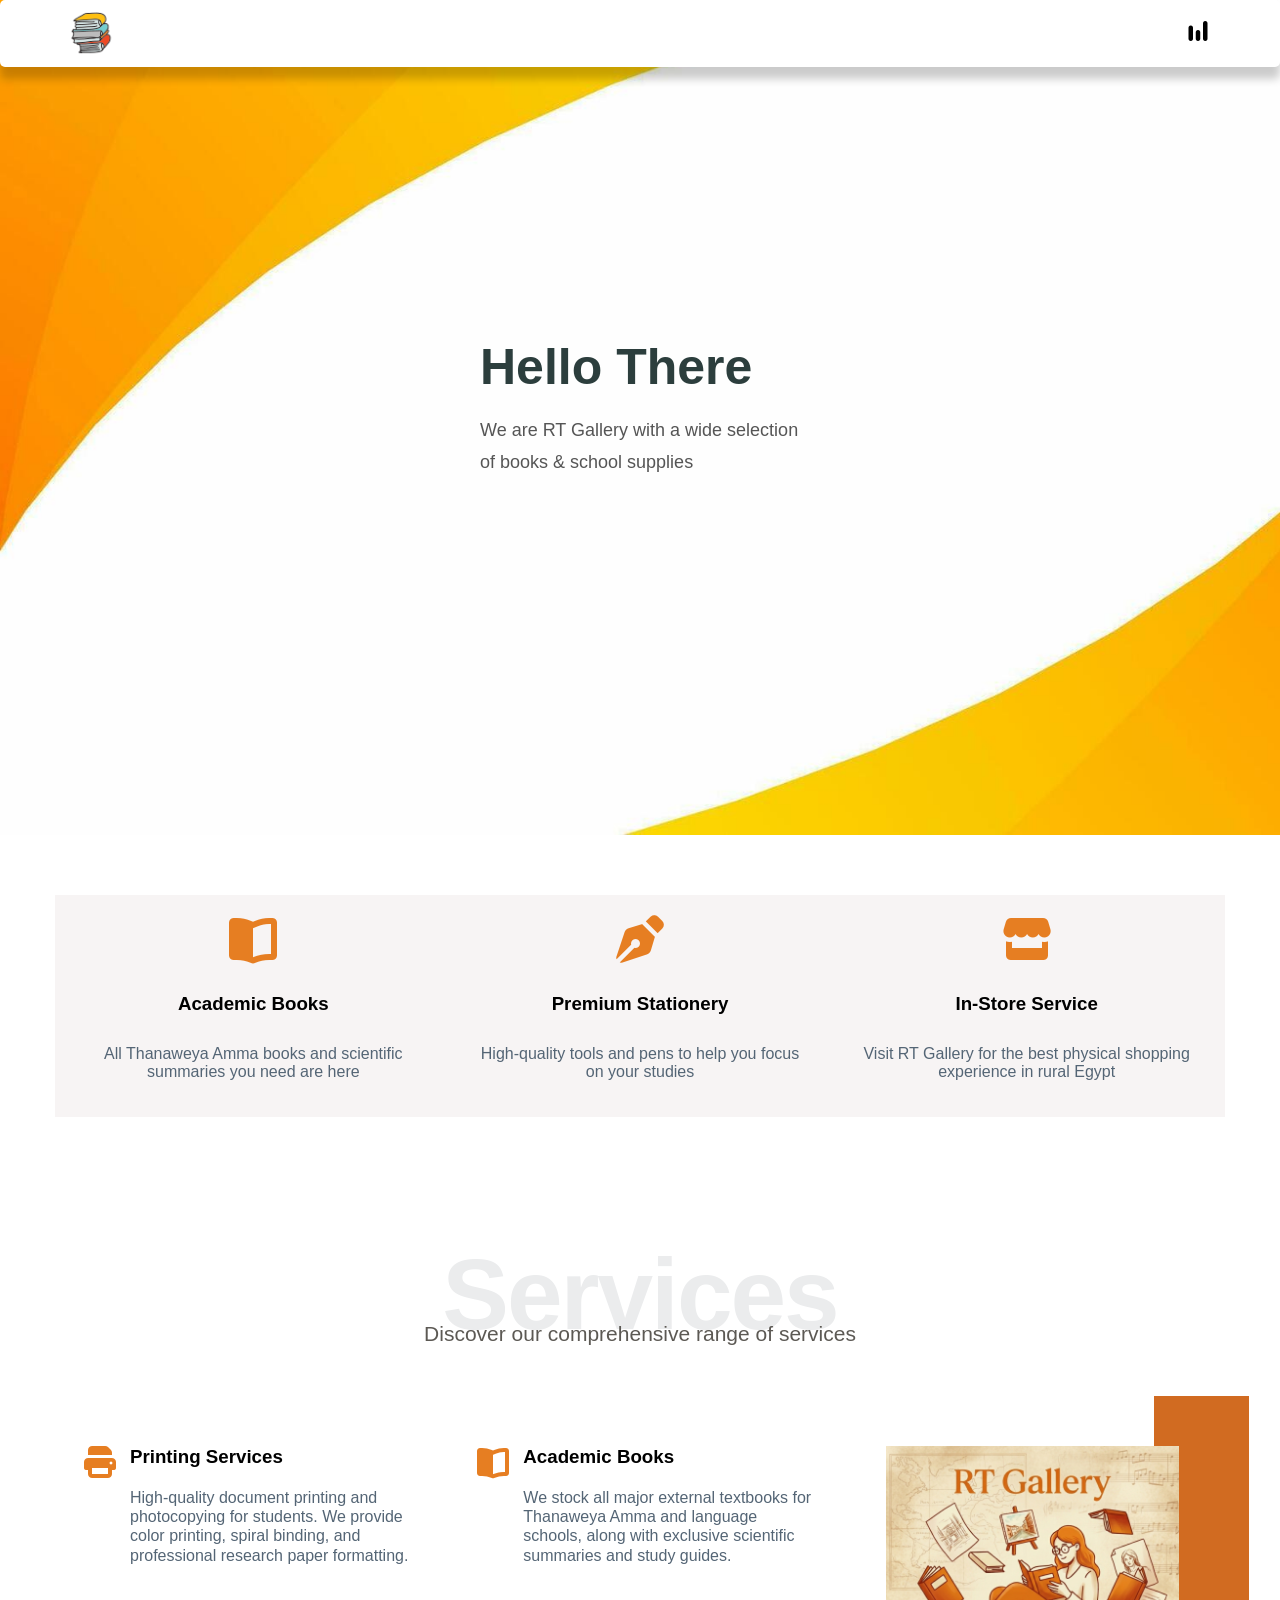
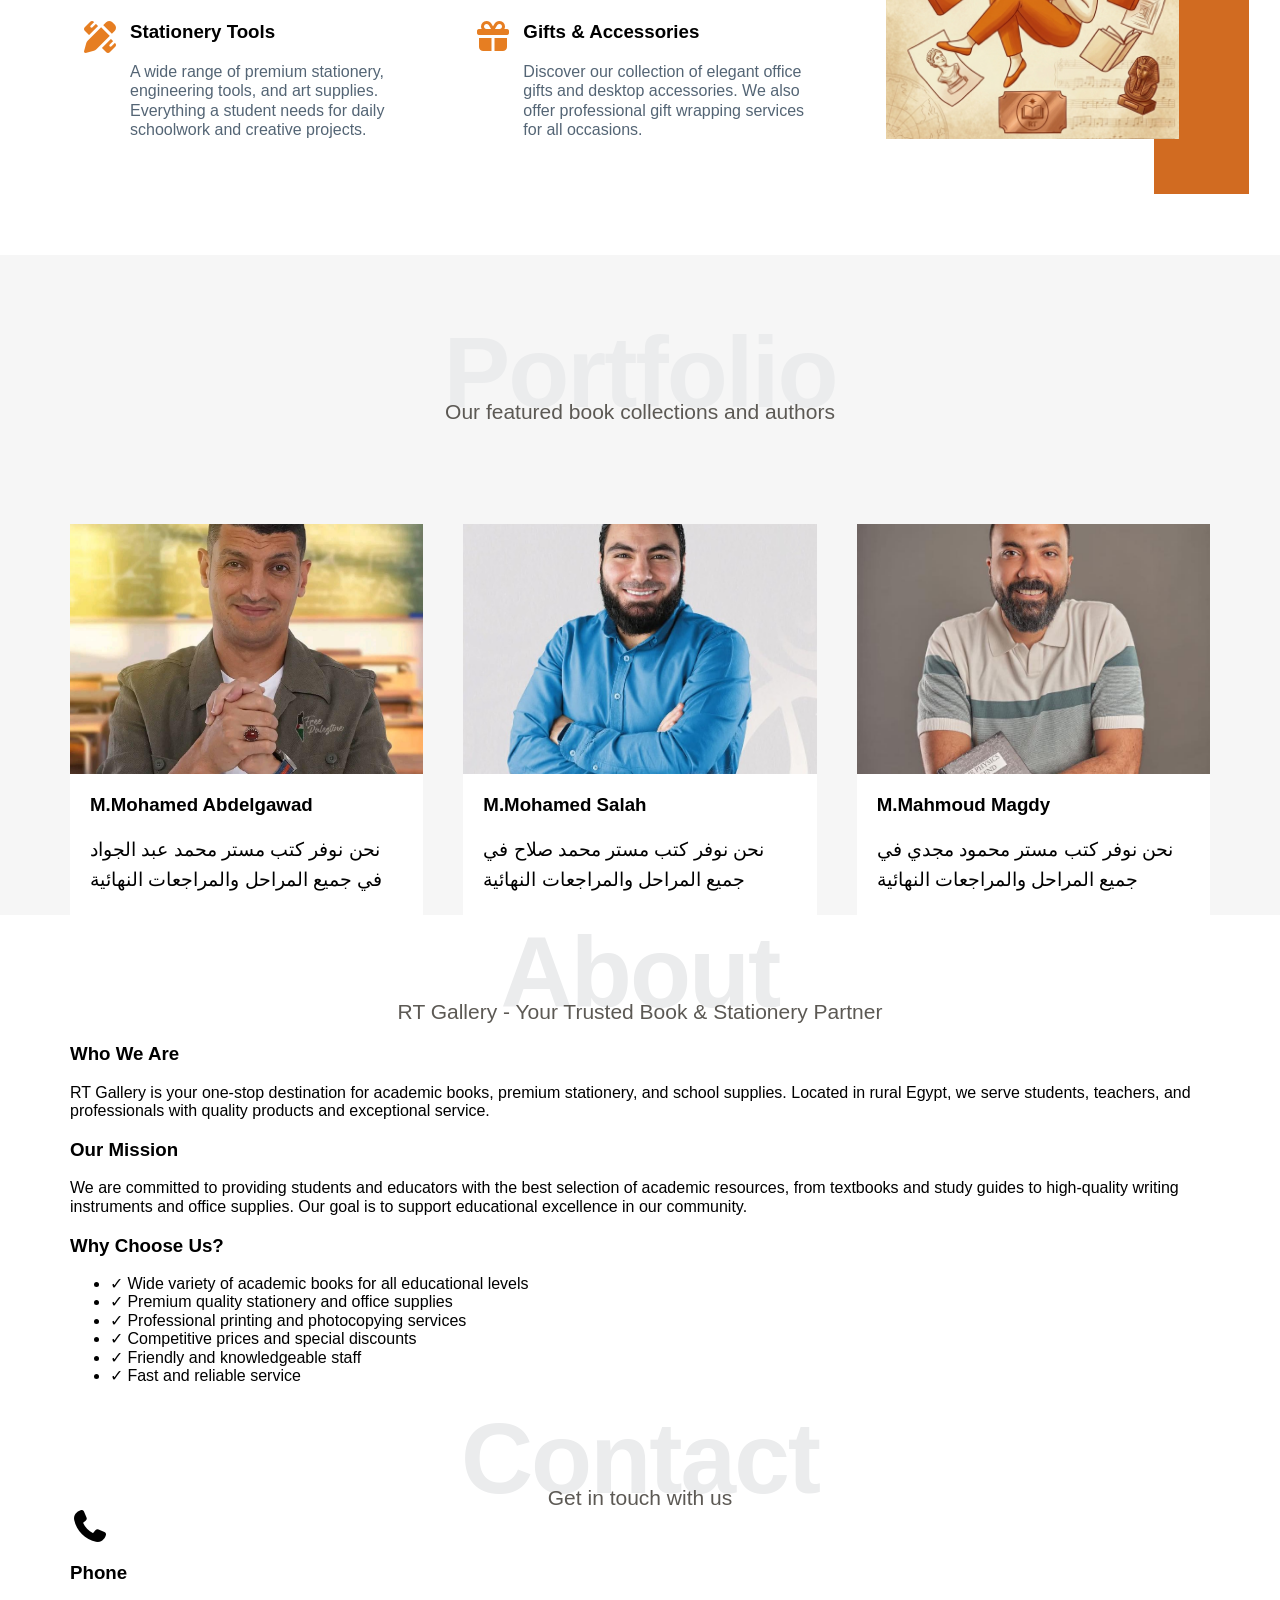
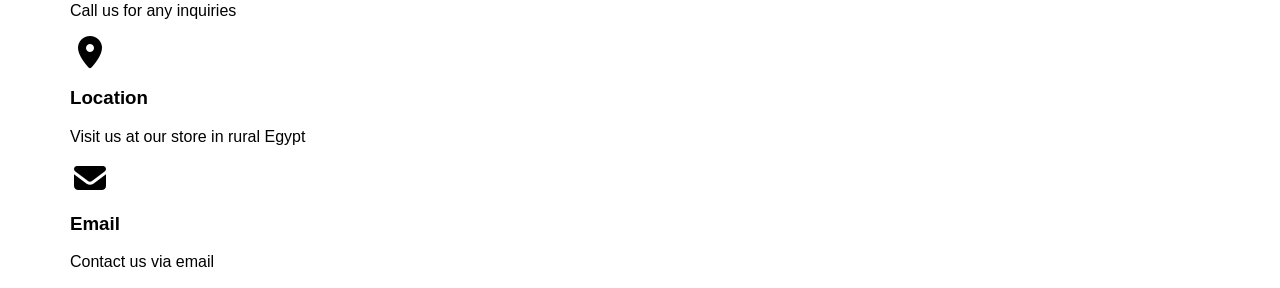
<file: RT-Gallery/index.html>
<!doctype html>
<html lang="en">
  <head>
    <meta charset="UTF-8" />
    <meta name="viewport" content="width=device-width, initial-scale=1.0" />
    <title>RT Gallery - Book Store</title>
    <link rel="stylesheet" href="CSS/normaline.css" />
    <link rel="stylesheet" href="CSS/all.min.css">
    <link rel="stylesheet" href="CSS/Master.css" />
  </head>
  <body>
    <div class="header">
      <div class="container">
        <img src="Imgs/icon8.png" alt="" class="logo" />
        <div class="linkes">
          <img src="Imgs/icon7.png" alt="" class="logo2" />
          <ul class="ul">
            <li><a href="#services">Services</a></li>
            <li><a href="#portfolio">Portfolio</a></li>
            <li><a href="#about">About</a></li>
            <li><a href="#contact">Contact</a></li>
          </ul>
        </div>
      </div>
    </div>
    <div class="landing">
      <div class="intro-text">
        <h1>Hello There</h1>
        <p>We are RT Gallery with a wide selection of books & school supplies</p>
      </div>
    </div>
    <div class="features">
      <div class="container">
        <div class="feat">
          <i class="fas fa-book-open fa-3x"></i>
          <h3>Academic Books</h3>
        <p>All Thanaweya Amma books and scientific summaries you need are here</p>
        </div>
        <div class="feat">
          <i class="fas fa-pen-nib fa-3x"></i>
          <h3>Premium Stationery</h3>
        <p>High-quality tools and pens to help you focus on your studies</p>
        </div>
        <div class="feat">
          <i class="fas fa-store fa-3x"></i>
          <h3>In-Store Service</h3>
        <p>Visit RT Gallery for the best physical shopping experience in rural Egypt </p>
        </div>
      </div>
    </div>
    <div class="services" id="services">
      <div class="container">
        <h2 class="special-heading">Services</h2>
        <p class="services-p">Discover our comprehensive range of services </p>
        <div class="services-content">
          <div class="col">
            <div class="srv">
              <i class="fas fa-print fa-2x"></i>
              <div class="text">
                <h3>Printing Services</h3>
                <p>High-quality document printing and photocopying for students. We provide color printing, spiral binding, and professional research paper formatting.</p>
                </div>
            </div>
            <div class="srv">
              <i class="fas fa-pencil-ruler fa-2x"></i>
              <div class="text">
                <h3>Stationery Tools</h3>
                <p>A wide range of premium stationery, engineering tools, and art supplies. Everything a student needs for daily schoolwork and creative projects.</p>
                </div>
            </div>
          </div>
          <div class="col">
            <div class="srv">
              <i class="fas fa-book-open fa-2x"></i>
              <div class="text">
                <h3>Academic Books</h3>
                <p>We stock all major external textbooks for Thanaweya Amma and language schools, along with exclusive scientific summaries and study guides.</p>
                </div>
            </div>
            <div class="srv">
              <i class="fas fa-gift fa-2x"></i>
              <div class="text">
                <h3>Gifts & Accessories</h3>
                <p>Discover our collection of elegant office gifts and desktop accessories. We also offer professional gift wrapping services for all occasions.</p>
                </div>
            </div>
          </div>
          <div class="col">
            <div class="image images-c">
              <img  src="Imgs/services.jpg" alt="">
            </div>
          </div>
        </div>
      </div>
    </div>
    <div class="portfolio" id="portfolio">
      <div class="container">
        <h2 class="special-heading">Portfolio</h2>
        <p >Our featured book collections and authors</p>
        <div class="portfolio-content">
          <div class="card">
            <img src="Imgs/AJ.jpg" alt="">
            <div class="info">
              <h3>M.Mohamed Abdelgawad</h3>
              <p>نحن نوفر كتب مستر محمد عبد الجواد في جميع المراحل والمراجعات النهائية</p>
            </div>
          </div>
          <div class="card">
            <img src="Imgs/MS.jpg" alt="">
            <div class="info">
              <h3>M.Mohamed Salah</h3>
              <p>نحن نوفر كتب مستر محمد صلاح في جميع المراحل والمراجعات النهائية</p>
            </div>
          </div>
          <div class="card">
            <img src="Imgs/MG.jpg" alt="">
            <div class="info">
              <h3>M.Mahmoud Magdy</h3>
              <p>نحن نوفر كتب مستر محمود مجدي في جميع المراحل والمراجعات النهائية</p>
            </div>
          </div>
        </div>
      </div>
    </div>
    <div class="about" id="about">
      <div class="container">
        <h2 class="special-heading">About</h2>
        <p >RT Gallery - Your Trusted Book & Stationery Partner</p>
        <div class="about-content">
          <div class="about-text">
            <h3>Who We Are</h3>
            <p>RT Gallery is your one-stop destination for academic books, premium stationery, and school supplies. Located in rural Egypt, we serve students, teachers, and professionals with quality products and exceptional service.</p>
            
            <h3>Our Mission</h3>
            <p>We are committed to providing students and educators with the best selection of academic resources, from textbooks and study guides to high-quality writing instruments and office supplies. Our goal is to support educational excellence in our community.</p>
            
            <h3>Why Choose Us?</h3>
            <ul class="about-list">
              <li>✓ Wide variety of academic books for all educational levels</li>
              <li>✓ Premium quality stationery and office supplies</li>
              <li>✓ Professional printing and photocopying services</li>
              <li>✓ Competitive prices and special discounts</li>
              <li>✓ Friendly and knowledgeable staff</li>
              <li>✓ Fast and reliable service</li>
            </ul>
          </div>
        </div>
      </div>
    </div>
    <div class="contact" id="contact">
      <div class="container">
        <h2 class="special-heading">Contact</h2>
        <p>Get in touch with us</p>
        <div class="contact-content">
          <div class="contact-item">
            <i class="fas fa-phone fa-2x"></i>
            <h3>Phone</h3>
            <p>Call us for any inquiries</p>
          </div>
          <div class="contact-item">
            <i class="fas fa-map-marker-alt fa-2x"></i>
            <h3>Location</h3>
            <p>Visit us at our store in rural Egypt</p>
          </div>
          <div class="contact-item">
            <i class="fas fa-envelope fa-2x"></i>
            <h3>Email</h3>
            <p>Contact us via email</p>
          </div>
        </div>
      </div>
    </div>
  </body>
</html>
</file>
<file: RT-Gallery/CSS/Master.css>
* {
  box-sizing: border-box;
}
html {
  scroll-behavior: smooth;
}
body {
  font-family: "Work Sans", sans-serif;
}
@media (min-width: 768px) {
  .container {
    width: 750px;
  }
}
@media (min-width: 992px) {
  .container {
    width: 970px;
  }
}
@media (min-width: 1200px) {
  .container {
    width: 1170px;
  }
}
.special-heading {
  color: #ebeced;
  font-size: 100px;
  text-align: center;
  font-weight: 800;
  letter-spacing: -2px;
  margin: 0;
  /* background-color: #e5e5e5; */
}
.special-heading + p {
    text-align: center;
    margin: -30px 0 0;
    color: #5c5954;
    font-size: 21px;
}
@media (max-width: 767px) {
  .special-heading {
    font-size: 60px;
  }
  .services-p {
    margin-top: -20px;
    font-size: 1px;
  }
}

.header {
  padding: 10px;
  position: fixed;
  top: 0;
  left: 0;
  width: 100%;
  z-index: 998;
  background-color: white;
box-shadow: 0px 12px 9px rgba(0, 0, 0, 0.2);
    border: rgba(255, 255, 255, 0.3), solid, 0.5px;
    border-radius: 5px;
    backdrop-filter: blur(10px);
  ;
}

.container {
  padding-left: 15px;
  padding-right: 15px;
  margin-left: auto;
  margin-right: auto;
}

.header .container {
  display: flex;
  justify-content: space-between;
  align-items: center;
  /* background-color: rgba(255, 255, 255, 0.342); */
}
.header .logo {
  width: 45px;
}
.header .linkes {
  position: relative;
}
.header .linkes ul {
  position: absolute;
  list-style: none;
  padding: 0;
  margin: 0;
  background-color: #f6f6f6;
  right: 1px;
  min-width: 200px;
  top: calc(100% + 12px);
  box-shadow: 0px 8px 17px rgba(0, 0, 0, 0.4);
  display: none;
  z-index: 999;
}
.header .linkes ul::before {
  content: "";
  border-width: 10px;
  border-style: solid;
  border-color: transparent transparent #f6f6f6 transparent;
  position: absolute;
  right: 5px;
  top: -20px;
}
.header .linkes:hover ul {
  display: block;
}
.header .linkes ul li a {
  display: block;
  padding: 15px;
  text-decoration: none;
  color: #333;
  transition: 0.3s;
}
.header .linkes ul li a:hover {
  padding-left: 25px;
}
.header .linkes ul li:not(:last-child) a {
  border-bottom: 1px solid #c4c4c4;
}
.landing {
  background-image: url(../Imgs/page.jpg);
  background-size: cover;
  height: calc(100vh - 65px);
  position: relative;
}
.landing .intro-text {
  width: 320px;
  position: absolute;
  left: 50%;
  top: 50%;
  transform: translate(-50%, -50%);
  max-width: 100%;
}

@media (max-width: 767px) {
  .landing .intro-text {
    left: 55%;
    top: 74%;
  }
}
@media (max-width: 1199px) {
  .landing .intro-text {
    left: 54%;
    top: 77%;
  }
}

.landing .intro-text h1 {
  margin: 0;
  font-family: "Poppins", sans-serif;
  font-weight: 700;
  font-style: normal;
    font-size: 50px;
  color: #2C3E3D;
}
.landing .intro-text p {
  font-size: 18px;
    line-height: 1.8;
    color: #555;
}
.features {
  padding-top: 60px;
  padding-bottom: 60px;
  background-color: white;
}
.features .container {
  display: grid;
  grid-template-columns: repeat(auto-fit, minmax(300px, 1fr));
  align-items: center;
  gap:20px;
  background-color: #f7f4f4;
}
.features .feat {
  padding:20px;
  text-align: center;
}
.features .feat i {
  color: #e67e22;
}
.features .feat p {
  color: #546575;
}

.features .feat h3 {
  font-weight: 800;
  margin: 30px 0;
}

.services {
  padding-top: 60px;
  padding-bottom: 60px;
  
}
@media (max-width: 767px) {
  .services  {
    padding-top: 63px;
    padding-bottom: 20px;
  }
}

.services .services-content {
  display: grid;
  grid-template-columns: repeat(auto-fit, minmax(260px, 1fr));
  gap: 40px;
  margin-top: 100px;
}
@media (max-width: 767px) {
  .services .services-content {
    gap: 30px;
  }
}
.services .services-content .image {
  max-width: 352px;
  /* height: 405px; */
  /* margin-top: 30px */
  text-align: center;
  position: relative;
}

.services .services-content .image::before {
  content: "";
  position: absolute;
  background-color: #d16b21;
  width: 95px;
  height: calc(100% + 100px);
  top: -50px;
  color: #d16b31;
  right: -40px;
  z-index: -1;
}
.services .services-content .image img {
  width: 293px;
}
@media (max-width: 1199px){
  .images-c {
    display: none;
  }
  .services .services-content {
    grid-template-columns: repeat(auto-fill, minmax(300px, 1fr));
  }
}

.services .services-content .srv {
  display: flex;
  margin-bottom: 40px;
}
@media (max-width: 767px) {
  .services .services-content .srv {
    flex-direction: column;
    text-align: center;
    align-items: center;
  }
}
.services .services-content .srv i {
  color: #e67e22;
  flex-basis: 60px;
}
.services .services-content .srv .text {
  flex: 1;
}
.services .services-content .srv h3 {
  margin: 0 0 20px;
}
.services .services-content .srv p {
  color: #546575;
  font-weight: 400;
  line-height: 1.2;
}
.portfolio {
  padding-top: 60px;c
  padding-bottom: 60px;
  background-color: #f6f6f6;
}

.portfolio .portfolio-content {
    display: grid;
  grid-template-columns: repeat(auto-fit, minmax(300px, 1fr));
  gap: 40px;
  margin-top: 100px;
}

.portfolio .portfolio-content .card {
  /* overflow: hidden; */
  background-color: #ffffff;
}

.portfolio .portfolio-content .card img {
  width: 100%;
  display: block;
  height: 250px;
  object-fit: cover;
}
.portfolio .portfolio-content .card .info {
  padding: 20px;
}
.portfolio .portfolio-content .card .info h3 {
  margin:0;
}

.portfolio .portfolio-content .card .info p {
  line-height: 1.6;
  margin-bottom: 0;
  font-size: 19px;
}
</file>
<file: RT-Gallery/CSS/normaline.css>
/*! normalize.css v8.0.1 | MIT License | github.com/necolas/normalize.css */

/* Document
   ========================================================================== */

/**
 * 1. Correct the line height in all browsers.
 * 2. Prevent adjustments of font size after orientation changes in iOS.
 */

html {
  line-height: 1.15; /* 1 */
  -webkit-text-size-adjust: 100%; /* 2 */
}

/* Sections
   ========================================================================== */

/**
 * Remove the margin in all browsers.
 */

body {
  margin: 0;
}

/**
 * Render the `main` element consistently in IE.
 */

main {
  display: block;
}

/**
 * Correct the font size and margin on `h1` elements within `section` and
 * `article` contexts in Chrome, Firefox, and Safari.
 */

h1 {
  font-size: 2em;
  margin: 0.67em 0;
}

/* Grouping content
   ========================================================================== */

/**
 * 1. Add the correct box sizing in Firefox.
 * 2. Show the overflow in Edge and IE.
 */

hr {
  box-sizing: content-box; /* 1 */
  height: 0; /* 1 */
  overflow: visible; /* 2 */
}

/**
 * 1. Correct the inheritance and scaling of font size in all browsers.
 * 2. Correct the odd `em` font sizing in all browsers.
 */

pre {
  font-family: monospace, monospace; /* 1 */
  font-size: 1em; /* 2 */
}

/* Text-level semantics
   ========================================================================== */

/**
 * Remove the gray background on active links in IE 10.
 */

a {
  background-color: transparent;
}

/**
 * 1. Remove the bottom border in Chrome 57-
 * 2. Add the correct text decoration in Chrome, Edge, IE, Opera, and Safari.
 */

abbr[title] {
  border-bottom: none; /* 1 */
  text-decoration: underline; /* 2 */
  text-decoration: underline dotted; /* 2 */
}

/**
 * Add the correct font weight in Chrome, Edge, and Safari.
 */

b,
strong {
  font-weight: bolder;
}

/**
 * 1. Correct the inheritance and scaling of font size in all browsers.
 * 2. Correct the odd `em` font sizing in all browsers.
 */

code,
kbd,
samp {
  font-family: monospace, monospace; /* 1 */
  font-size: 1em; /* 2 */
}

/**
 * Add the correct font size in all browsers.
 */

small {
  font-size: 80%;
}

/**
 * Prevent `sub` and `sup` elements from affecting the line height in
 * all browsers.
 */

sub,
sup {
  font-size: 75%;
  line-height: 0;
  position: relative;
  vertical-align: baseline;
}

sub {
  bottom: -0.25em;
}

sup {
  top: -0.5em;
}

/* Embedded content
   ========================================================================== */

/**
 * Remove the border on images inside links in IE 10.
 */

img {
  border-style: none;
}

/* Forms
   ========================================================================== */

/**
 * 1. Change the font styles in all browsers.
 * 2. Remove the margin in Firefox and Safari.
 */

button,
input,
optgroup,
select,
textarea {
  font-family: inherit; /* 1 */
  font-size: 100%; /* 1 */
  line-height: 1.15; /* 1 */
  margin: 0; /* 2 */
}

/**
 * Show the overflow in IE.
 * 1. Show the overflow in Edge.
 */

button,
input {
  /* 1 */
  overflow: visible;
}

/**
 * Remove the inheritance of text transform in Edge, Firefox, and IE.
 * 1. Remove the inheritance of text transform in Firefox.
 */

button,
select {
  /* 1 */
  text-transform: none;
}

/**
 * Correct the inability to style clickable types in iOS and Safari.
 */

button,
[type="button"],
[type="reset"],
[type="submit"] {
  -webkit-appearance: button;
}

/**
 * Remove the inner border and padding in Firefox.
 */

button::-moz-focus-inner,
[type="button"]::-moz-focus-inner,
[type="reset"]::-moz-focus-inner,
[type="submit"]::-moz-focus-inner {
  border-style: none;
  padding: 0;
}

/**
 * Restore the focus styles unset by the previous rule.
 */

button:-moz-focusring,
[type="button"]:-moz-focusring,
[type="reset"]:-moz-focusring,
[type="submit"]:-moz-focusring {
  outline: 1px dotted ButtonText;
}

/**
 * Correct the padding in Firefox.
 */

fieldset {
  padding: 0.35em 0.75em 0.625em;
}

/**
 * 1. Correct the text wrapping in Edge and IE.
 * 2. Correct the color inheritance from `fieldset` elements in IE.
 * 3. Remove the padding so developers are not caught out when they zero out
 *    `fieldset` elements in all browsers.
 */

legend {
  box-sizing: border-box; /* 1 */
  color: inherit; /* 2 */
  display: table; /* 1 */
  max-width: 100%; /* 1 */
  padding: 0; /* 3 */
  white-space: normal; /* 1 */
}

/**
 * Add the correct vertical alignment in Chrome, Firefox, and Opera.
 */

progress {
  vertical-align: baseline;
}

/**
 * Remove the default vertical scrollbar in IE 10+.
 */

textarea {
  overflow: auto;
}

/**
 * 1. Add the correct box sizing in IE 10.
 * 2. Remove the padding in IE 10.
 */

[type="checkbox"],
[type="radio"] {
  box-sizing: border-box; /* 1 */
  padding: 0; /* 2 */
}

/**
 * Correct the cursor style of increment and decrement buttons in Chrome.
 */

[type="number"]::-webkit-inner-spin-button,
[type="number"]::-webkit-outer-spin-button {
  height: auto;
}

/**
 * 1. Correct the odd appearance in Chrome and Safari.
 * 2. Correct the outline style in Safari.
 */

[type="search"] {
  -webkit-appearance: textfield; /* 1 */
  outline-offset: -2px; /* 2 */
}

/**
 * Remove the inner padding in Chrome and Safari on macOS.
 */

[type="search"]::-webkit-search-decoration {
  -webkit-appearance: none;
}

/**
 * 1. Correct the inability to style clickable types in iOS and Safari.
 * 2. Change font properties to `inherit` in Safari.
 */

::-webkit-file-upload-button {
  -webkit-appearance: button; /* 1 */
  font: inherit; /* 2 */
}

/* Interactive
   ========================================================================== */

/*
 * Add the correct display in Edge, IE 10+, and Firefox.
 */

details {
  display: block;
}

/*
 * Add the correct display in all browsers.
 */

summary {
  display: list-item;
}

/* Misc
   ========================================================================== */

/**
 * Add the correct display in IE 10+.
 */

template {
  display: none;
}

/**
 * Add the correct display in IE 10.
 */

[hidden] {
  display: none;
}
</file>
